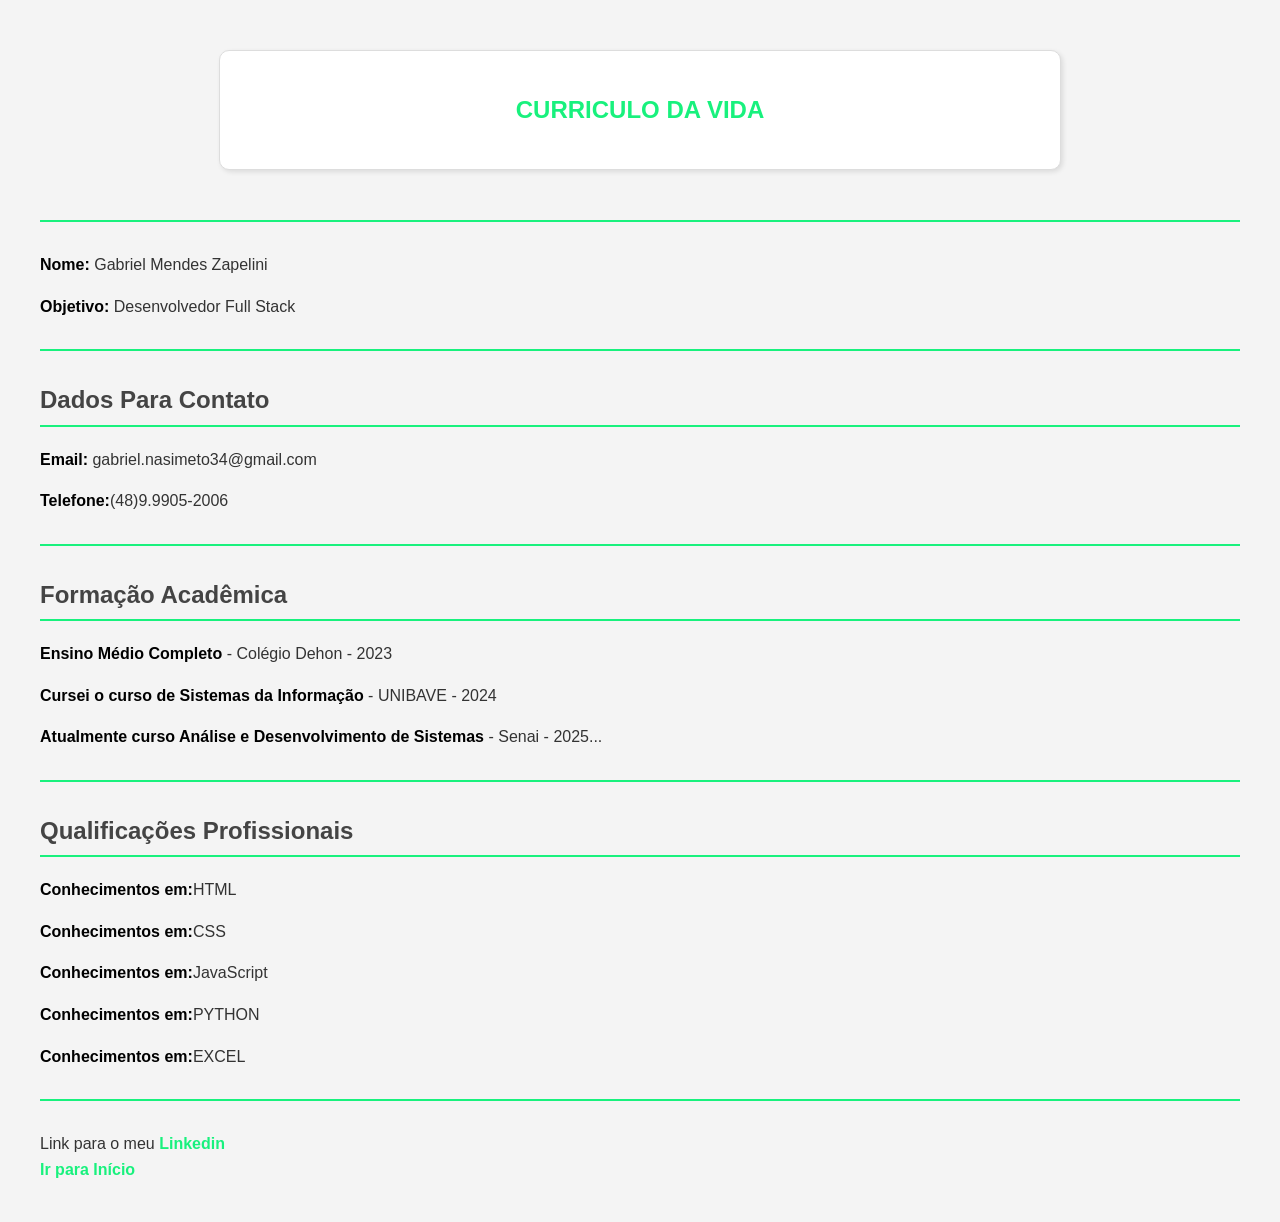
<file: paginas/curriculo.html>
<!DOCTYPE html>
<html lang="PT-BR">
<head>
    <meta charset="UTF-8">
    <meta name="viewport" content="width=device-width, initial-scale=1.0">
    <title>Currículo Gabriel Zapelini</title>
    <link rel="stylesheet" href="../css/curriculo.css"> 
</head>
<body>
    <section id = "Inicio"><h1>Curriculo da vida</h1></section>
    <hr>
    <p><b>Nome:</b> Gabriel Mendes Zapelini</p>
    <p><b>Objetivo:</b> Desenvolvedor Full Stack</p>
    <hr>
    <H2>Dados Para Contato</H2>
    <p><b>Email:</b> gabriel.nasimeto34@gmail.com</p>
    <p><b>Telefone:</b>(48)9.9905-2006</p>
    <hr>
    <h2>Formação Acadêmica</h2> 
    <p><b>Ensino Médio Completo</b> - Colégio Dehon - 2023</p>
    <p><b>Cursei o curso de Sistemas da Informação</b> - UNIBAVE - 2024</p>
    <p><b>Atualmente curso Análise e Desenvolvimento de Sistemas</b> - Senai - 2025...</p>
    <hr>
    <h2>Qualificações Profissionais</h2>
    <p><b>Conhecimentos em:</b>HTML</p>
    <p><b>Conhecimentos em:</b>CSS</p>
    <p><b>Conhecimentos em:</b>JavaScript</p>
    <p><b>Conhecimentos em:</b>PYTHON</p>
    <p><b>Conhecimentos em:</b>EXCEL</p>
    <hr>
    Link para o meu <a href="http://www.linkedin.com/in/gabriel-mendes-zapelini-411b96316">Linkedin</a> <br>
    <a href="#Inicio">Ir para Início</a>    
</body>
</html>
</file>
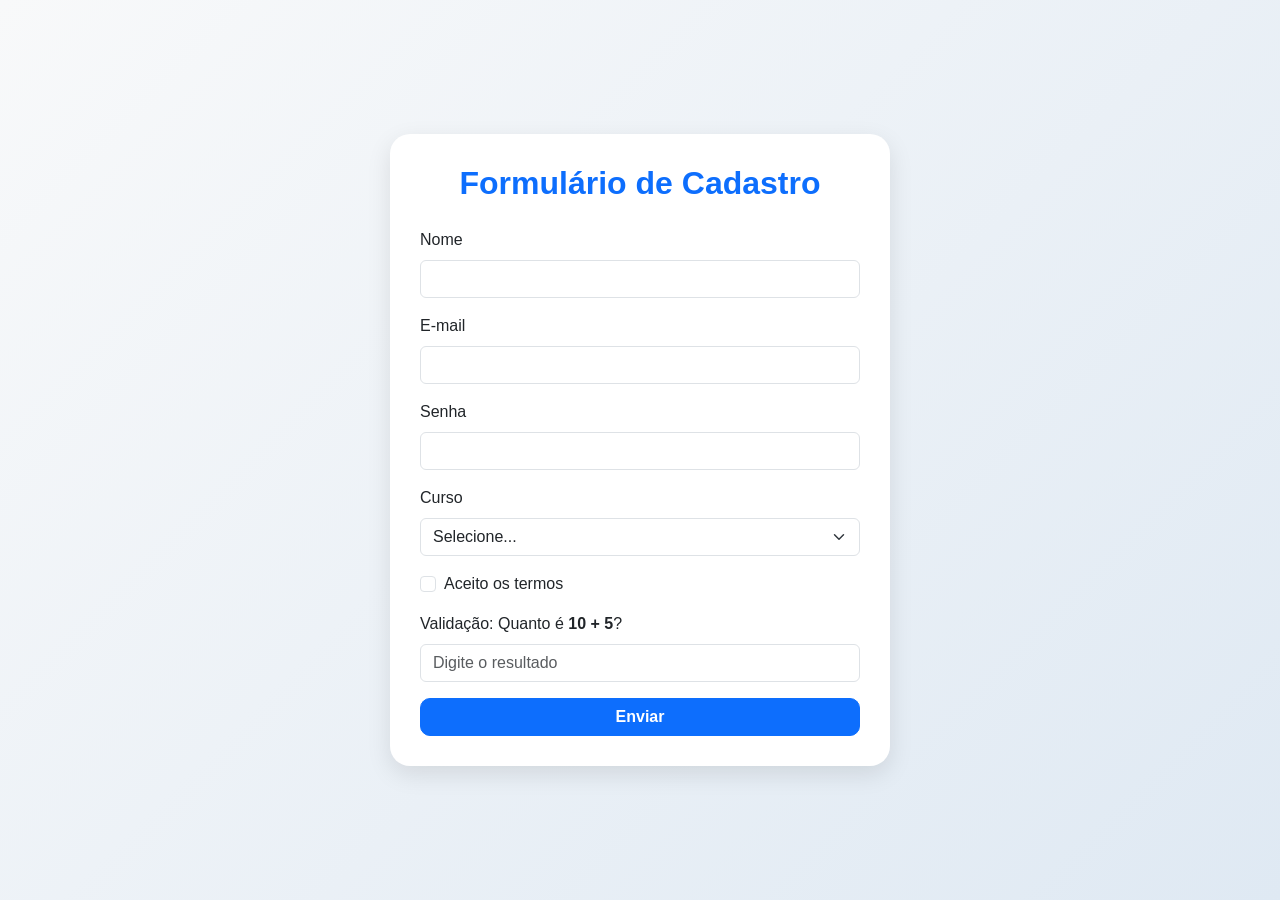
<file: paginas/DesafioEad1.html>
<!DOCTYPE html>
<html lang="pt-BR">
<head>
  <meta charset="UTF-8">
  <meta name="viewport" content="width=device-width, initial-scale=1.0">
  <title>Desafio - Formulário</title>

  <link href="https://cdn.jsdelivr.net/npm/bootstrap@5.3.3/dist/css/bootstrap.min.css" rel="stylesheet">

  <link rel="stylesheet" href="../css/DesafioEad1.css">
</head>
<body>

  <div class="form-container">
    <h2 class="form-title">Formulário de Cadastro</h2>

    <form class="needs-validation" onsubmit="enviarFormulario(event)" novalidate>
      
      <div class="mb-3">
        <label for="nome" class="form-label">Nome</label>
        <input type="text" class="form-control" id="nome" required>
        <div class="invalid-feedback">
          Por favor, informe seu nome.
        </div>
      </div>

      <div class="mb-3">
        <label for="email" class="form-label">E-mail</label>
        <input type="email" class="form-control" id="email" required>
        <div class="invalid-feedback">
          Informe um e-mail válido.
        </div>
      </div>

      <div class="mb-3">
        <label for="senha" class="form-label">Senha</label>
        <input type="password" class="form-control" id="senha" required minlength="6">
        <div class="invalid-feedback">
          A senha deve ter pelo menos 6 caracteres.
        </div>
      </div>

      <div class="mb-3">
        <label for="curso" class="form-label">Curso</label>
        <select class="form-select" id="curso" required>
          <option value="">Selecione...</option>
          <option>Ciência da Computação</option>
          <option>Análise e Desenvolvimento de Sistemas</option>
          <option>Sistemas de Informação</option>
        </select>
        <div class="invalid-feedback">
          Escolha um curso.
        </div>
      </div>

      <div class="form-check mb-3">
        <input class="form-check-input" type="checkbox" id="termos" required>
        <label class="form-check-label" for="termos">
          Aceito os termos
        </label>
        <div class="invalid-feedback">
          Você precisa aceitar os termos.
        </div>
      </div>

      <div class="mb-3">
        <label for="captcha" class="form-label">Validação: Quanto é <strong>10 + 5</strong>?</label>
        <input type="number" class="form-control" id="resposta-usuario" placeholder="Digite o resultado" required>
        <div class="invalid-feedback">
          Por favor, resolva a conta para enviar.
        </div>
      </div>

      <button type="submit" class="btn btn-primary btn-enviar">
        Enviar
      </button>

    </form>
  </div>

  <script src="../scripts/DesafioEad1.js"></script>

</body>
</html>
</file>
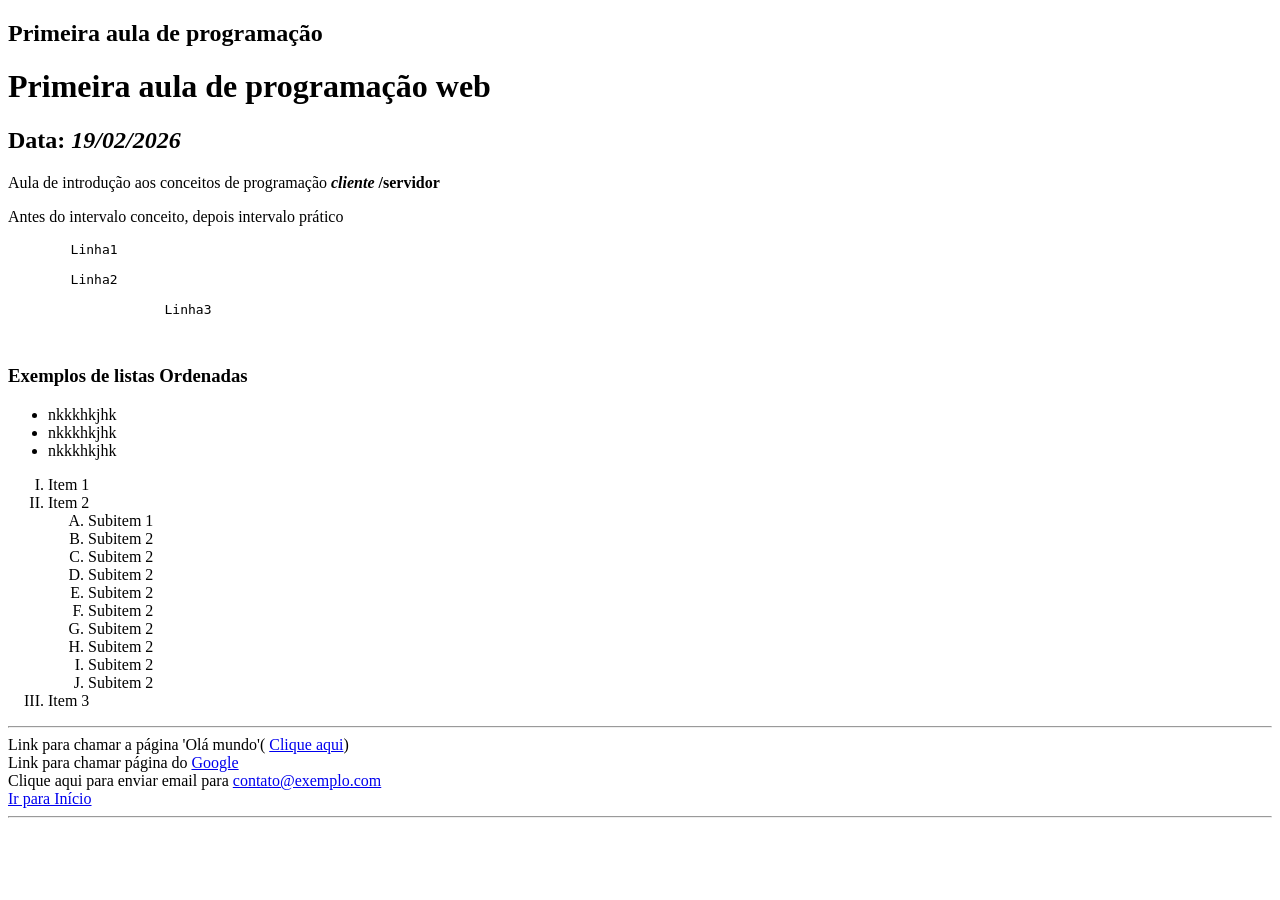
<file: paginas/exemplo.html>
<!DOCTYPE html>
<html lang="en">
<head>
    <meta charset="UTF-8">
    <meta name="viewport" content="width=device-width, initial-scale=1.0">
    <title>Document</title>
</head>
<body>

    <section id = "Inicio"><h1>Primeira aula de programação</h1></section>
    <h1>Primeira aula de programação web</h1>
    <h2>Data: <i>19/02/2026</i></h2>
    <p>Aula de introdução aos conceitos de programação <b><i>cliente</i> /servidor</b> </p>
    <p>Antes do intervalo conceito, depois intervalo prático</p>
    <pre>
        Linha1<br>
        Linha2<br>
                    Linha3<br>  
    </pre>


    <h3>Exemplos de listas Ordenadas</h3>
    <ul>
        <li>nkkkhkjhk</li>
        <li>nkkkhkjhk</li>
        <li>nkkkhkjhk</li>
        
    </ul>

    <ol type="I">
        <li>Item 1</li>
        <li>Item 2
                <ol type="A">
                    <li>Subitem 1</li>
                    <li>Subitem 2</li>
                    <li>Subitem 2</li>
                    <li>Subitem 2</li>
                    <li>Subitem 2</li>                    
                    <li>Subitem 2</li>
                    <li>Subitem 2</li>
                    <li>Subitem 2</li>
                    <li>Subitem 2</li>
                    <li>Subitem 2</li>                 

                </ol>
        </li>
        <li>Item 3</li>
    </ol><hr>
    Link para chamar a página 'Olá mundo'( <a href="../assets/ola.html">Clique aqui</a>) <br>
    Link para chamar página do <a href="https://www.google.com">Google</a> <br>
    Clique aqui para enviar email para <a href="mailto: gabriel.nasimeto34@gmail.com">contato@exemplo.com</a> <br>
    <a href="#Inicio">Ir para Início</a>

<hr>
</body>
</html>
</file>
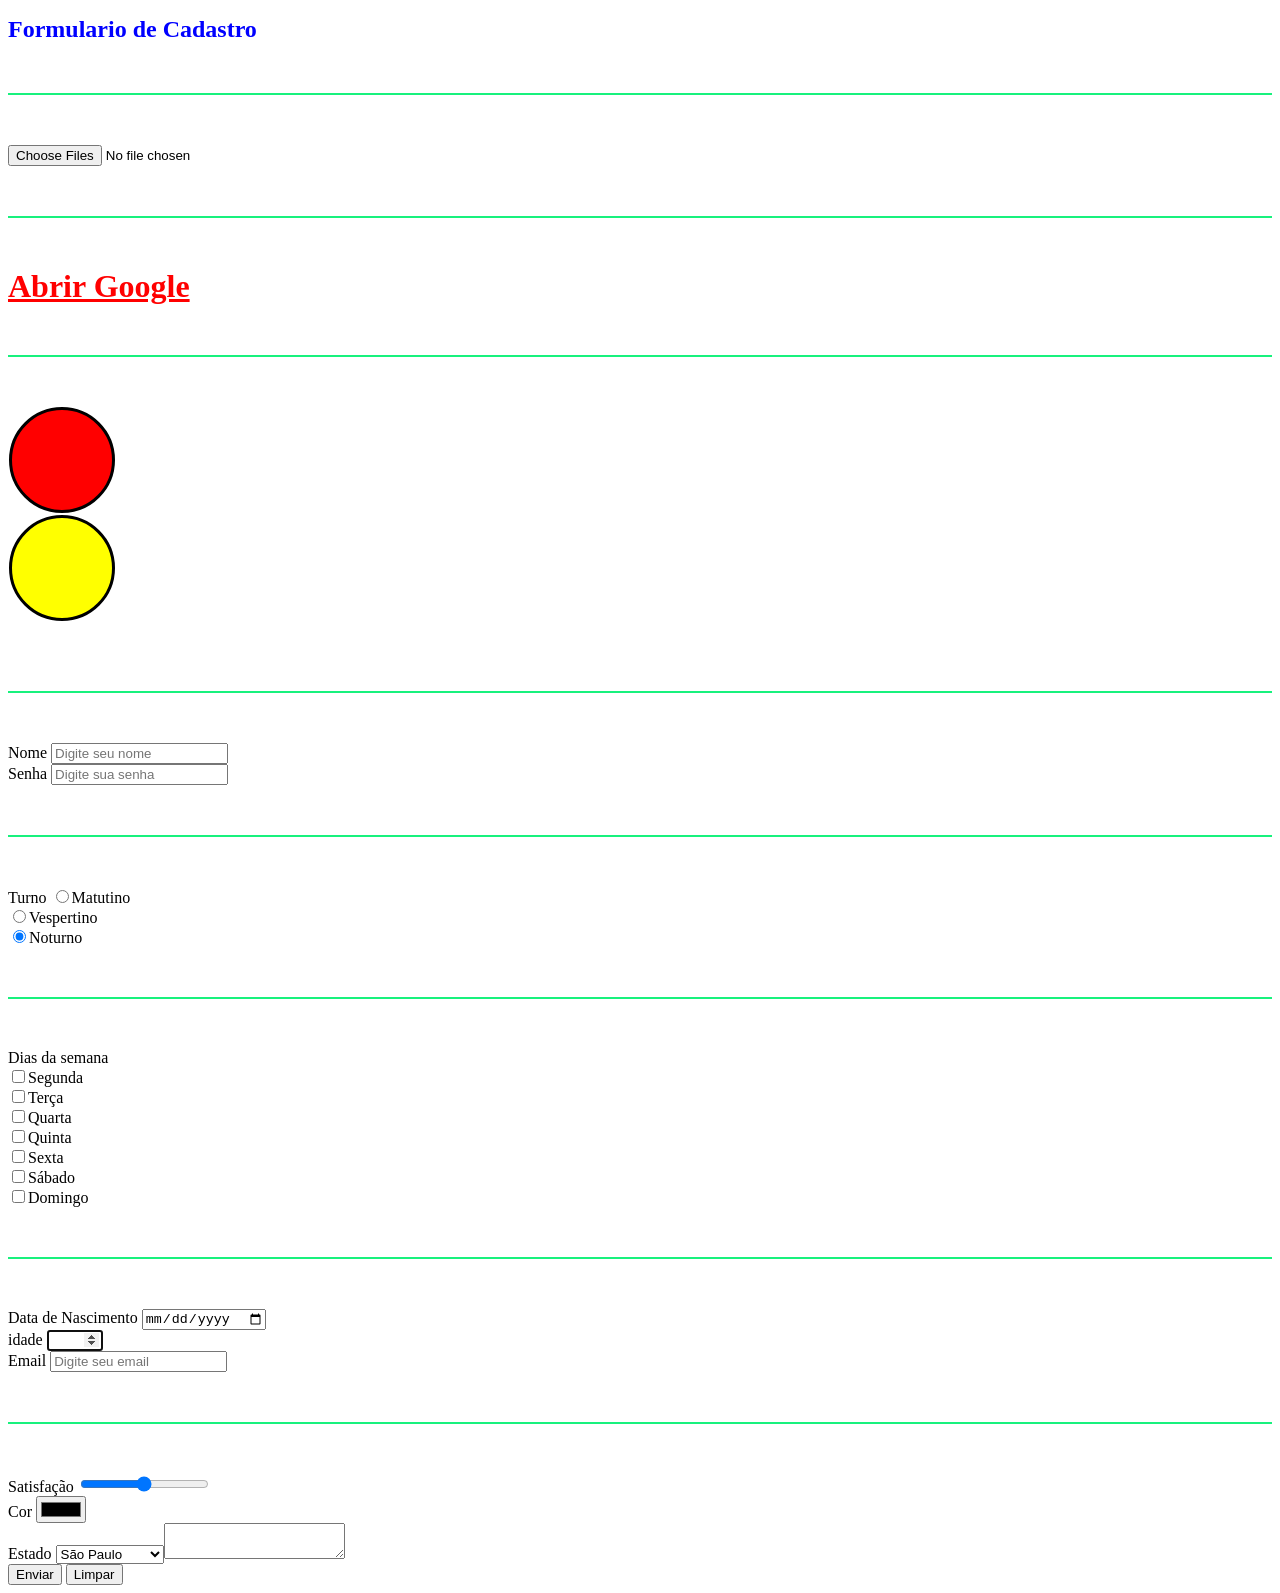
<file: paginas/exemplo_form.html>
<!DOCTYPE html>
<html lang="pt-BR">
<head>
    <meta charset="UTF-8">
    <meta name="viewport" content="width=device-width, initial-scale=1.0">
    <title>Document</title>

    <link rel="stylesheet" href="../css/styles.css">
    
</head>
<body>
    <h1 style="color: blue; font-size: 24px;">Formulario de Cadastro</h1>
    <hr>
    <form action="#" method="pos" enctype="multipart/form-data">
        <input type="file" name="upload" id="upload" accept=".pdf" multiple>
    </form>
    <hr>
    <h1><a href="http://google.com" target="_blank">Abrir Google</a></h1>
    <hr>
    <div class="alerta">
        
    </div>
    <div class="aviso">
        
    </div>
    <br>
    <hr>
    <form action="#" method="get">
        <div >
            <label for="txtNome">Nome</label>
            <input type="text" name="nome" id="txtNome" placeholder="Digite seu nome">
        </div>
        <div >
            <label for="txtSenha">Senha</label>
            <input required type="password" name="senha" id="txtSenha" placeholder="Digite sua senha">
        </div>    
        <hr>    
        <div>
            <label for="rdTurnoManha">Turno</label>
            <input type="radio" name="rdTurno" id="rdTurnoManha" value="M">Matutino <br>
            <input type="radio" name="rdTurno" id="rdTurnoTarde" value="T">Vespertino <br>
            <input type="radio" name="rdTurno" id="rdTurnoNoite" value="N" checked>Noturno 
        </div>
        <hr>
        <div>
            <label for="ckDiaSemana">Dias da semana</label><br>
            <input type="checkbox" name="ckDiaSemana" id="ckMat" value="SEG">Segunda <br>
            <input type="checkbox" name="ckDiaSemana" id="ckTer" value="TER">Terça <br>
            <input type="checkbox" name="ckDiaSemana" id="ckQua" value="QUA">Quarta <br>
            <input type="checkbox" name="ckDiaSemana" id="ckQui" value="QUI">Quinta <br>
            <input type="checkbox" name="ckDiaSemana" id="ckSex" value="SEX">Sexta <br>
            <input type="checkbox" name="ckDiaSemana" id="ckSab" value="SAB">Sábado <br>
            <input type="checkbox" name="ckDiaSemana" id="ckDom" value="DOM">Domingo <br>
        </div>
        <hr>
        <div>
            <label for="dtNasc">Data de Nascimento</label>
            <input type="date" name="dtNasc" id="dtNasc">
        </div>
        <div>
            <label for="nrIdade">idade</label>
            <input autofocus type="number" name="nrIdade" id="nrIdade" min="12" max="100" >
        </div>
        <div>
            <label for="nrEmail">Email</label>
            <input type="email" name="nrEmail" id="nrEmail" placeholder="Digite seu email">
        </div>
        <hr>
        <div>
            <label for="rgSatisfacao">Satisfação</label>
            <input type="range" name="rgSatisfacao" id="rgSatisfacao" min="10" max="50" step="2">
        </div>
        <div>
            <label for="color">Cor</label>
            <input type="color" name="color" id="color">
        </div>
        <div>
            <label for="slcEstado">Estado</label>
            <select name="slcEstado" id="slcEstado">
                <option value="">Selecione</option>
                <option value="SP" selected>São Paulo</option>
                <option value="RJ">Rio de Janeiro</option>
                <option value="MG">Minas Gerais</option>
        </div>
        <div>
            <textarea name="LinhasColunas" id="LinhasColunas" ></textarea>
        </div>
        
        </select>
        <div>
            <input type="submit" value="Enviar">
            <input type="reset" value="Limpar">
        </div>
        
    </form>
    
</body>
</html>
</file>
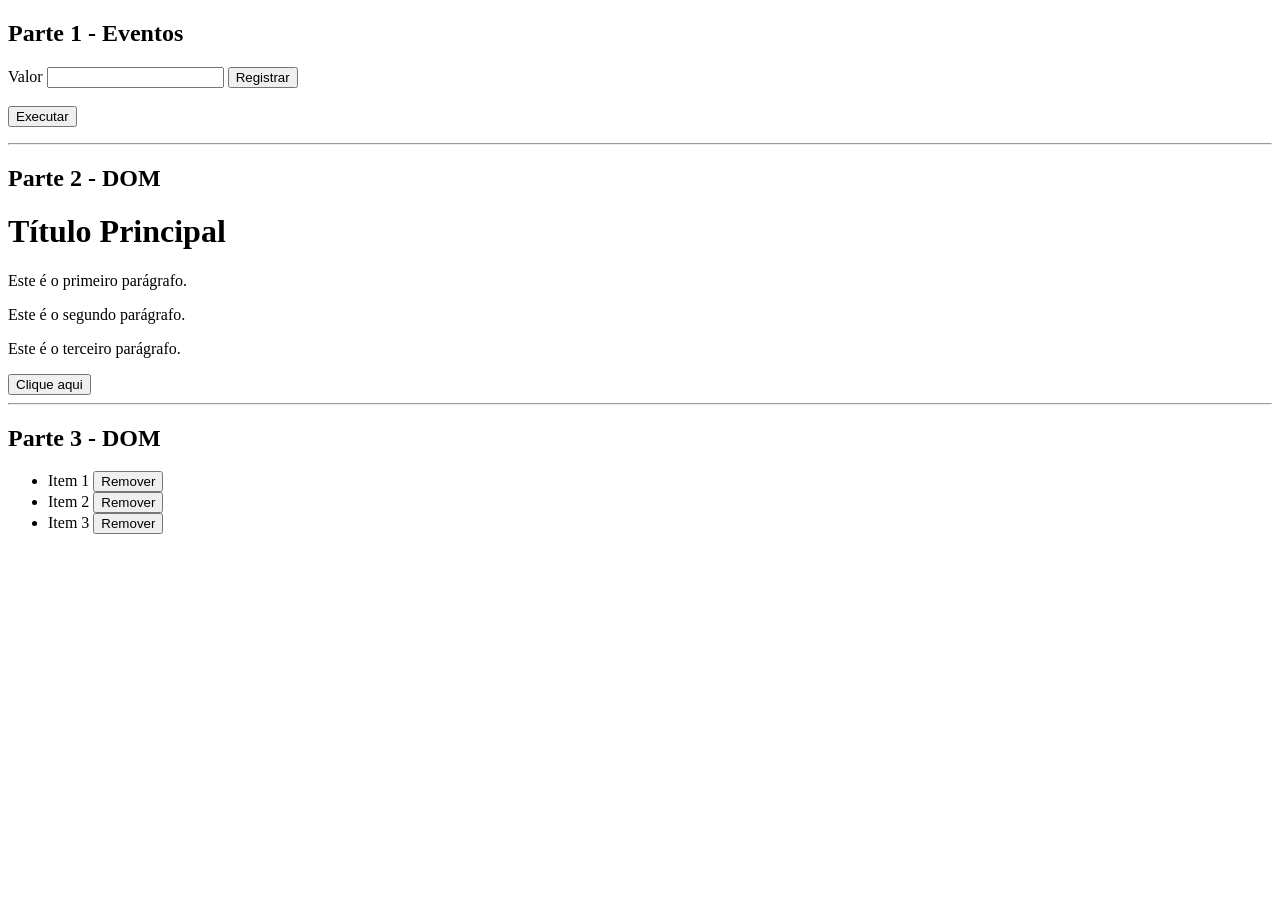
<file: paginas/exemplo_funcoes_anonimas.html>
<!DOCTYPE html>
<html lang="pt-BR">
<head>
    <meta charset="UTF-8">
    <meta name="viewport" content="width=device-width, initial-scale=1.0">
    <title>Funções anônimas + DOM</title>
    <script src="../scripts/funcoes_anonima.js"></script>
</head>
<body>

    <h2>Parte 1 - Eventos</h2>

    <label for="txtV1">Valor</label>
    <input type="text" id="txtV1" name="txtV1" onkeydown="capturarTecla(event)">
    
    <button id="btRegistrar" onclick="registrar()">Registrar</button>
    <br><br>
    <button id="btExecutar">Executar</button>

    <p id="mensagem"></p>

    <hr>

    <h2>Parte 2 - DOM</h2>

    <h1 id="titulo">Título Principal</h1>

    <p class="paragrafo">Este é o primeiro parágrafo.</p>
    <p class="paragrafo">Este é o segundo parágrafo.</p>
    <p class="paragrafo">Este é o terceiro parágrafo.</p>

    <button onclick="alterarConteudo()">Clique aqui</button>

    <hr>

    <h2>Parte 3 - DOM</h2>
    <ul id="lista">
        <li>Item 1 <button onclick="removerItem(this)">Remover</button></li>
        <li>Item 2 <button onclick="removerItem(this)">Remover</button></li>
        <li>Item 3 <button onclick="removerItem(this)">Remover</button></li>
    </ul>

</body>
</html>
</file>
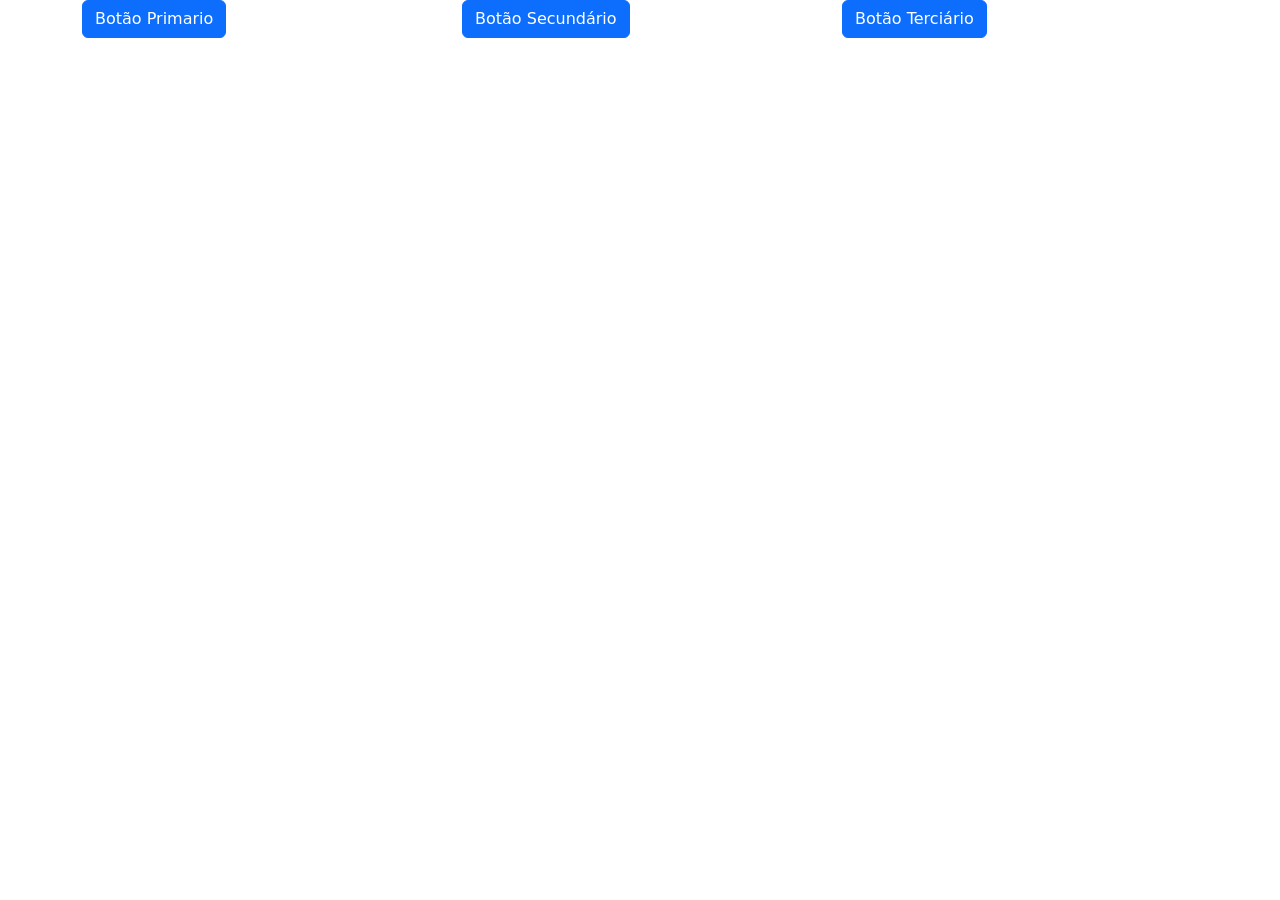
<file: paginas/exemploBootstrap.html>
<!DOCTYPE html>
<html lang="en">
<head>
    <meta charset="UTF-8">
    <meta name="viewport" content="width=device-width, initial-scale=1.0">
    <title>Document</title>

    <link href="https://cdn.jsdelivr.net/npm/bootstrap@5.3.8/dist/css/bootstrap.min.css" rel="stylesheet" integrity="sha384-sRIl4kxILFvY47J16cr9ZwB07vP4J8+LH7qKQnuqkuIAvNWLzeN8tE5YBujZqJLB" crossorigin="anonymous">
    <script src="https://cdn.jsdelivr.net/npm/bootstrap@5.3.8/dist/js/bootstrap.bundle.min.js" integrity="sha384-FKyoEForCGlyvwx9Hj09JcYn3nv7wiPVlz7YYwJrWVcXK/BmnVDxM+D2scQbITxI" crossorigin="anonymous"></script>
    <script src="https://cdn.jsdelivr.net/npm/@popperjs/core@2.11.8/dist/umd/popper.min.js" integrity="sha384-I7E8VVD/ismYTF4hNIPjVp/Zjvgyol6VFvRkX/vR+Vc4jQkC+hVqc2pM8ODewa9r" crossorigin="anonymous"></script>
    <script src="https://cdn.jsdelivr.net/npm/bootstrap@5.3.8/dist/js/bootstrap.min.js" integrity="sha384-G/EV+4j2dNv+tEPo3++6LCgdCROaejBqfUeNjuKAiuXbjrxilcCdDz6ZAVfHWe1Y" crossorigin="anonymous"></script>

</head>
<body>
<div class="container">
<div class="row">
    <div class="col-sm-12 col-md-6 col-lg-4" >
        <button type="button" class="btn btn-primary">Botão Primario</button>
    </div>
    <div class="col-sm-12 col-md-6 col-lg-4">
        <button type="button" class="btn btn-primary">Botão Secundário</button>
    </div>
    <div class="col-sm-12 col-md-6 col-lg-4">
        <button type="button" class="btn btn-primary">Botão Terciário</button>
    </div>    
</div>

</div>
</body>
</html>
</file>
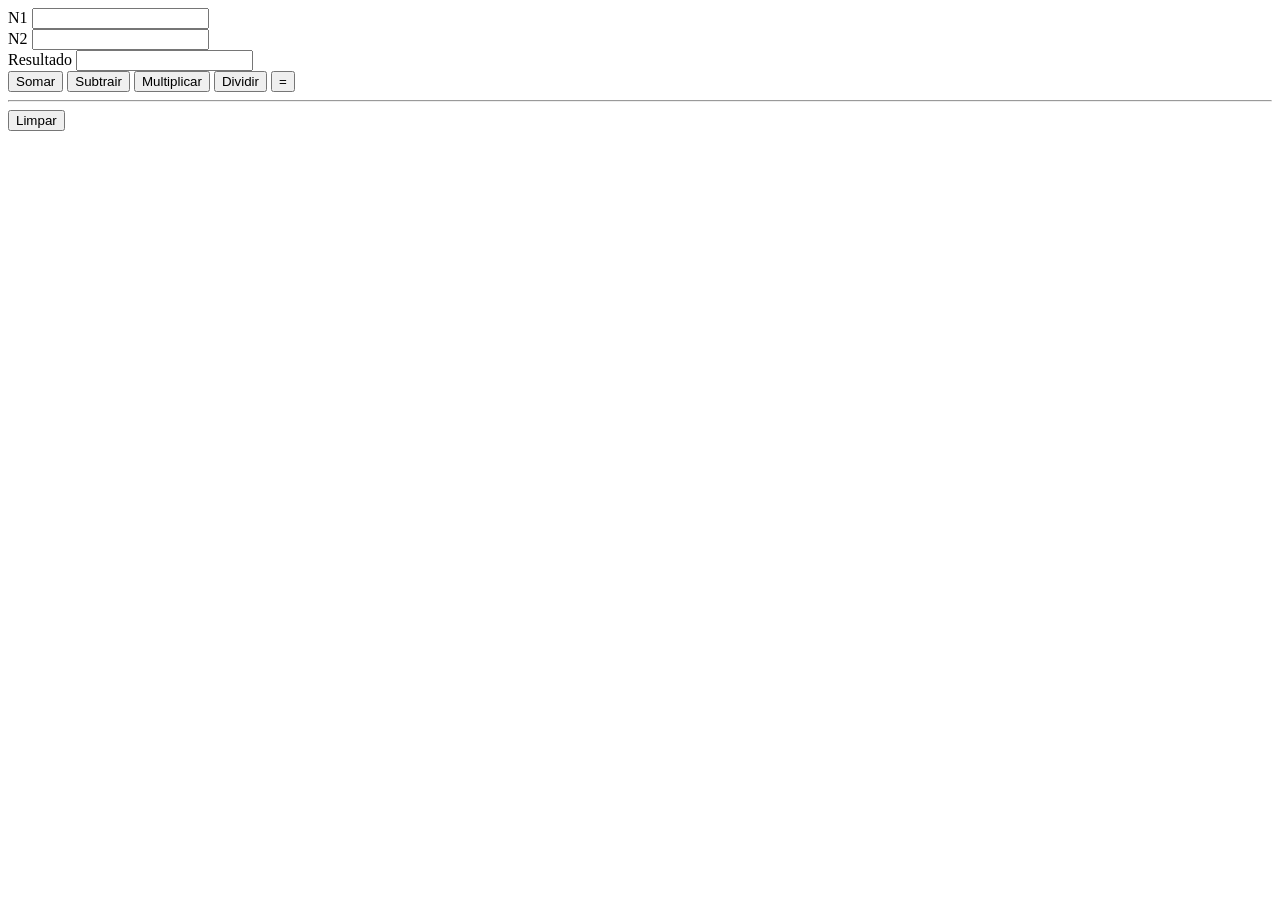
<file: paginas/formulario.html>
<!DOCTYPE html>
<html lang="pt-BR">
<head>
    <meta charset="UTF-8">
    <meta name="viewport" content="width=device-width, initial-scale=1.0">
    <title>Exemplo de Formularios</title>
    
</head>
<body>
    <form action="#" method="get">
        <div>
            <label for="nr1">N1</label>
            <input type="text" name="n1" id="n1">
        </div>
        <div>
            <label for="nr2">N2</label>
            <input type="text" name="n2" id="n2">
        </div>
        <div>
            <label for="Result">Resultado</label>
            <input type="text" name="n3" id="n3">
        </div>
        <button type="button">Somar</button>
        <button type="button">Subtrair</button>
        <button type="button">Multiplicar</button>
        <button type="button">Dividir</button>
        <button type="submit">=</button>
        <hr>
        <input type="reset"value="Limpar">
    </form>
    
</body>
</html>
</file>
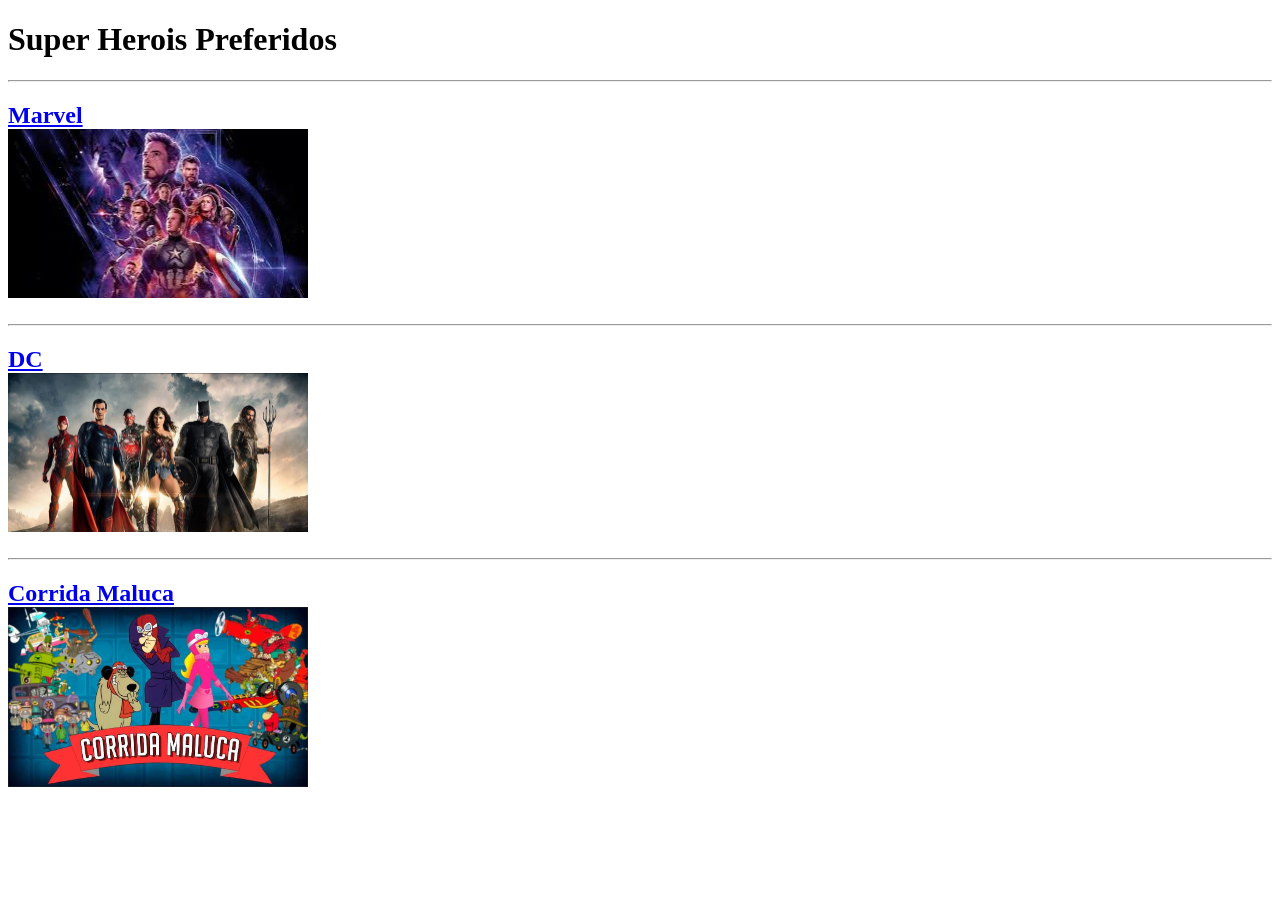
<file: paginas/herois.html>
<!DOCTYPE html>
<html lang="en">
<head>
    <meta charset="UTF-8">
    <meta name="viewport" content="width=device-width, initial-scale=1.0">
    <title>Super Heroi</title>
</head>
<body>
    <h1>Super Herois Preferidos</h1>
    <hr>
    <h2><a target="_blank" href="http://www.marvel.com/">Marvel</a><br><img src="../imagens/images.jpeg" alt="Foto da Melhor" width="300px"></h2>
    <hr>
    <h2><a target="_blank"href="http://www.dc.com/">DC</a><br><img src="../imagens/dc-marvel.jpg" alt="A pior" width="300px"></h2>
    <hr>
    <h2>
    <a target="_blank" href="https://www.hbomax.com/br/pt">Corrida Maluca</a><br>
    <img src="../imagens/painel-corrida-maluca-g-frete-gratis-decoracao-de-festa.webp" alt="Engraçado" width="300px">
</h2>


    
</body>
</html>
</file>
<file: css/curriculo.css>
body {
    font-family: Arial, sans-serif;
    background-color: #f4f4f4;
    color: #333;
    margin: 40px;
    line-height: 1.6;
}

h1 {
    color: rgb(24, 241, 125); 
    text-align: center;
    text-transform: uppercase;
}

h2 {
    border-bottom: 2px solid rgb(24, 241, 125);
    color: #444;
    padding-bottom: 5px;
}

hr {
    margin-top: 30px;
    margin-bottom: 30px;
    border: 1px solid rgb(24, 241, 125);
}

a:link {
    color: rgb(24, 241, 125);
    text-decoration: none;
    font-weight: bold;
}

a:hover {
    color: white;
    background-color: black;
    border-radius: 5px;
    padding: 2px 5px;
}

a:visited {
    color: #555;
}

a:active {
    color: red;
}

b {
    color: #000;
}

#Inicio {
    background-color: white;
    padding: 20px;
    border-radius: 10px;
    border: 1px solid #ddd;
    box-shadow: 2px 2px 5px rgba(0,0,0,0.1);
}
#Inicio {
    background-color: rgba(255, 255, 255, 0.85); 
    max-width: 800px;
    margin: 50px auto;
    padding: 20px;
    border-radius: 10px;
}

h1 {
    color: rgb(24, 241, 125); 
    text-align: center;
    text-transform: uppercase;
}

h2 {
    border-bottom: 2px solid rgb(24, 241, 125);
    color: #444;
    padding-bottom: 5px;
}

hr {
    margin-top: 30px;
    margin-bottom: 30px;
    border: 1px solid rgb(24, 241, 125);
}

a:link {
    color: rgb(24, 241, 125);
    text-decoration: none;
    font-weight: bold;
}

a:hover {
    color: white;
    background-color: black;
    border-radius: 5px;
    padding: 2px 5px;
}

a:visited {
    color: #555;
}

a:active {
    color: red;
}

b {
    color: #000;
}

#Inicio {
    background-color: white;
    padding: 20px;
    border-radius: 10px;
    border: 1px solid #ddd;
    box-shadow: 2px 2px 5px rgba(0,0,0,0.1);
}
</file>
<file: css/DesafioEad1.css>
body {
  background: linear-gradient(135deg, #f8f9fa, #dfe9f3);
  min-height: 100vh;
  display: flex;
  align-items: center;
  justify-content: center;
  font-family: Arial, Helvetica, sans-serif;
}

.form-container {
  width: 100%;
  max-width: 500px;
  background-color: #ffffff;
  padding: 30px;
  border-radius: 20px;
  box-shadow: 0 8px 25px rgba(0, 0, 0, 0.1);
}

.form-title {
  text-align: center;
  margin-bottom: 25px;
  font-weight: bold;
  color: #0d6efd;
}

.btn-enviar {
  width: 100%;
  border-radius: 10px;
  font-weight: bold;
}
</file>
<file: css/styles.css>
hr{
    margin-top: 50px;
    margin-bottom: 50px;
    border: 1px solid rgb(24, 241, 125);
}

.alerta{
    background-color: red;
    border: 3px solid white;
    border-color: rgb(0, 0, 0);
    width: 100px;
    height: 100px;
    border-radius: 100%;
    margin: 2px 1px 2px 1px;
}
.aviso{
    background-color: yellow;
    border: 3px solid white;
    border-color: rgb(0, 0, 0);
    width: 100px;
    height: 100px;
    border-radius: 100%;
    margin: 2px 1px 2px 1px;

}

a:link{
    color: red;
}
a:hover{
    color: green;
    background-color: black;
}
a:visited{
    color: blue;
}
a:active{
    color: white;
    background-color: black;
}
</file>
